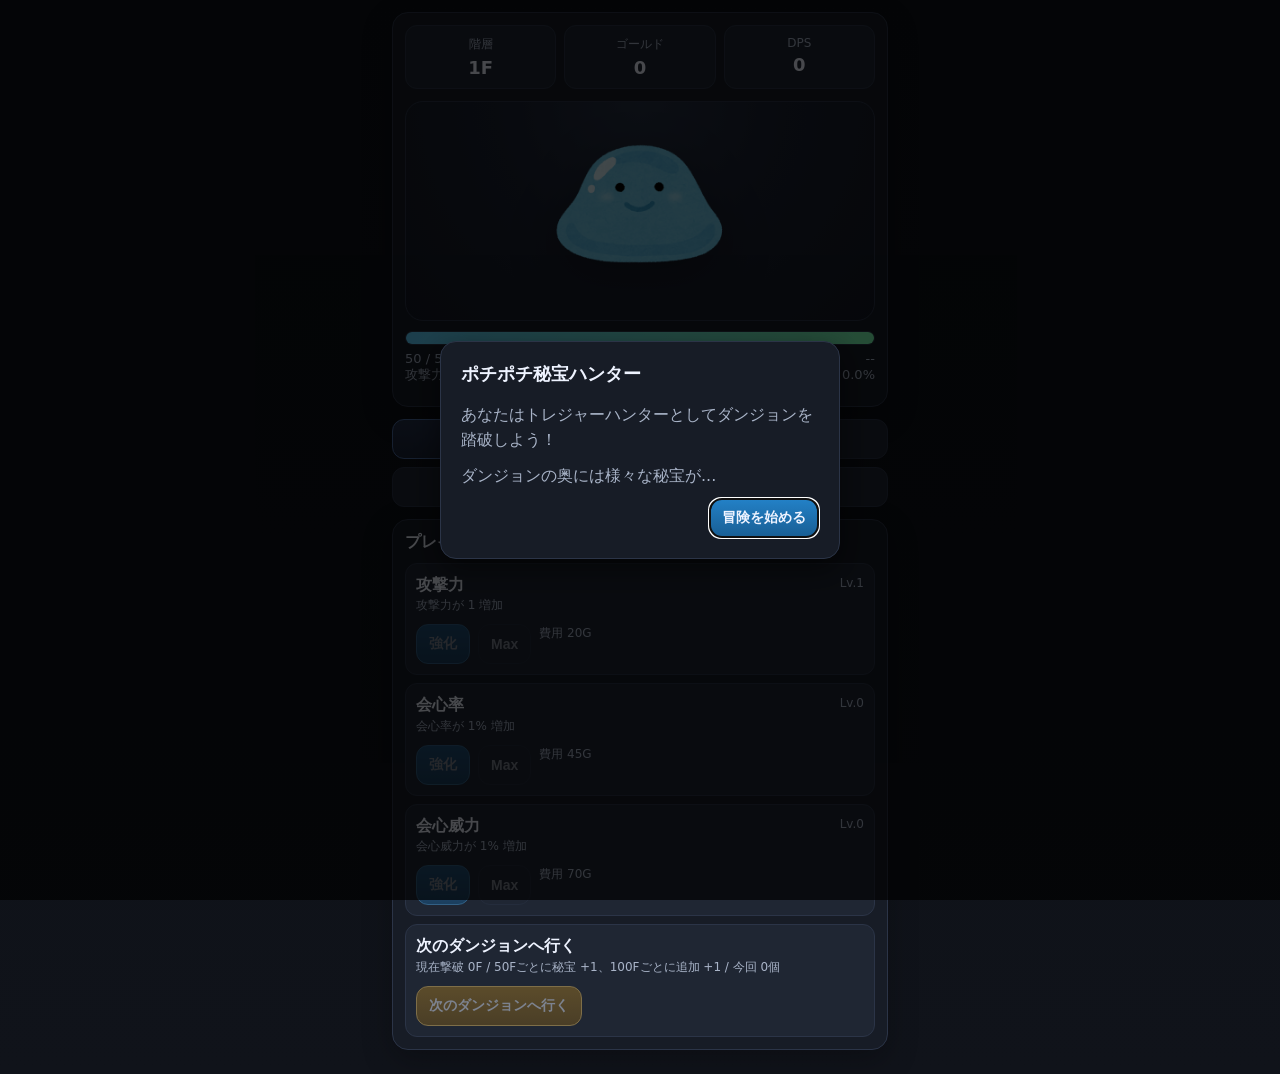
<file: public/index.html>
<!DOCTYPE html>
<html lang="ja">

<head>
  <meta charset="UTF-8" />
  <meta name="viewport"
    content="width=device-width, initial-scale=1.0, maximum-scale=1.0, user-scalable=no, viewport-fit=cover" />
  <title>ポチポチ秘宝ハンター</title>
  <link id="appStylesheet" rel="stylesheet" href="" />
  <script>
    document.write(
      `<script src="js/version.js?t=${Date.now()}"><\/script>`,
    );
  </script>
  <script>
    (function () {
      const version = window.GameVersion || "dev";
      const assetVersion = encodeURIComponent(version);
      const storageKey = "clicker_hackslash_asset_version";
      const previousVersion = localStorage.getItem(storageKey);
      const params = new URLSearchParams(window.location.search);
      const reloadMarker = params.get("_appv");

      window.GameVersion = version;

      document.getElementById("appStylesheet").href =
        `css/style.css?v=${assetVersion}`;

      if (
        previousVersion &&
        previousVersion !== assetVersion &&
        reloadMarker !== assetVersion
      ) {
        localStorage.setItem(storageKey, assetVersion);
        params.set("_appv", assetVersion);
        const query = params.toString();
        window.location.replace(
          `${window.location.pathname}${query ? `?${query}` : ""}${window.location.hash}`,
        );
        return;
      }

      localStorage.setItem(storageKey, assetVersion);
    })();
  </script>
</head>

<body>
  <div class="app">
    <section class="panel battle-panel">
      <div class="topbar">
        <div class="stat-card">
          <div class="label">階層</div>
          <div id="floorValue" class="value">1F</div>
        </div>
        <div class="stat-card">
          <div class="label">ゴールド</div>
          <div id="goldValue" class="value">0</div>
        </div>
        <div class="stat-card">
          <div class="label">DPS</div>
          <div id="dpsValue" class="value">0</div>
        </div>
      </div>

      <div id="enemyArea" class="enemy-area">
        <button id="enemyButton" class="enemy" aria-label="敵を攻撃"></button>
      </div>

      <div class="hpbar">
        <div id="hpFill" class="hpfill"></div>
      </div>
      <div class="hptext">
        <span id="hpText">0 / 0</span>
        <span id="timerText">--</span>
      </div>
      <div class="subline">
        <span id="tapInfo">攻撃力: 1</span>
        <span id="critInfo">会心率 5%</span>
      </div>
      <div class="battle-actions">
        <button id="challengeBossBtn" class="btn warn" style="display:none;">ボスに挑戦</button>
        <button id="escapeBossBtn" class="btn danger" style="display:none;">逃げる</button>
      </div>
    </section>

    <nav class="tabs">
      <button class="tab-btn active" data-tab="upgrade">強化</button>
      <button class="tab-btn" data-tab="party">仲間</button>
      <button class="tab-btn" data-tab="equip">道具</button>
      <button class="tab-btn" data-tab="record">記録</button>
    </nav>

    <section id="screen-battle" class="screen panel">
      <div class="section-title">戦闘ログ</div>
      <div id="log" class="log"></div>
    </section>

    <section id="screen-upgrade" class="screen active panel">
      <div class="section-title">プレイヤー強化</div>
      <div class="list">
        <div class="row-card">
          <div class="row-top">
            <div>
              <div class="item-name">攻撃力</div>
              <div id="tapDescriptionText" class="small">攻撃力が 1 増加</div>
            </div>
            <div id="tapLevelText" class="small">Lv.1</div>
          </div>
          <div class="actions">
            <button id="buyTapBtn" class="btn primary">強化</button>
            <button id="maxTapBtn" class="btn">Max</button>
            <div id="buyTapCost" class="small"></div>
          </div>
        </div>

        <div class="row-card">
          <div class="row-top">
            <div>
              <div class="item-name">会心率</div>
              <div id="critDescriptionText" class="small">会心率が 1% 増加</div>
            </div>
            <div id="critLevelText" class="small">Lv.0</div>
          </div>
          <div class="actions">
            <button id="buyCritBtn" class="btn primary">強化</button>
            <button id="maxCritBtn" class="btn">Max</button>
            <div id="buyCritCost" class="small"></div>
          </div>
        </div>

        <div class="row-card">
          <div class="row-top">
            <div>
              <div class="item-name">会心威力</div>
              <div id="critDmgDescriptionText" class="small">会心威力が 1% 増加</div>
            </div>
            <div id="critDmgLevelText" class="small">Lv.0</div>
          </div>
          <div class="actions">
            <button id="buyCritDmgBtn" class="btn primary">強化</button>
            <button id="maxCritDmgBtn" class="btn">Max</button>
            <div id="buyCritDmgCost" class="small"></div>
          </div>
        </div>

        <div class="row-card">
          <div class="row-top">
            <div>
              <div class="item-name">次のダンジョンへ行く</div>
              <div id="rebirthDescriptionText" class="small">50Fごとに秘宝+1、100Fごとに追加+1</div>
            </div>
          </div>
          <div class="actions">
            <button id="rebirthBtn" class="btn warn" data-rebirth="1" disabled>次のダンジョンへ行く</button>
          </div>
        </div>
      </div>
    </section>

    <section id="screen-party" class="screen panel">
      <div class="panel-inner-gap">
        <div class="section-title">仲間一覧</div>
        <div class="small">仲間を雇うと自動で敵を攻撃します。ここでパーティーレベルを強化できます。</div>
        <div id="allyList" class="list mt8"></div>
      </div>
    </section>

    <section id="screen-equip" class="screen panel">
      <div class="item-subtabs">
        <button class="item-tab-btn active" data-item-tab="equip">装備</button>
        <button class="item-tab-btn" data-item-tab="treasure">秘宝</button>
      </div>

      <div id="item-tab-equip" class="item-pane active">
        <div id="itemSettingsSection" class="panel-inner-gap"></div>
        <div class="panel-inner-gap">
          <div class="section-title">装備中</div>
          <div class="equip-slots">
            <div id="gogglesSlot" class="row-card"></div>
            <div id="compassSlot" class="row-card"></div>
          </div>
        </div>
        <div class="panel-inner-gap">
          <div class="section-title">所持装備</div>
          <div id="inventoryList" class="list"></div>
        </div>
      </div>

      <div id="item-tab-treasure" class="item-pane">
        <div class="section-title">秘宝</div>
        <div class="row-card small">まだ秘宝を持っていません。</div>
      </div>
    </section>

    <section id="screen-record" class="screen panel">
      <div class="item-subtabs">
        <button class="item-tab-btn record-tab-btn active" data-record-tab="record">記録</button>
        <button class="item-tab-btn record-tab-btn" data-record-tab="settings">設定</button>
      </div>

      <div id="record-tab-record" class="item-pane active">
        <div class="section-title section-title-inline"><span>記録</span><span id="recordVersionText"
            class="section-title-meta"></span></div>
        <div id="statusList" class="list"></div>
      </div>

      <div id="record-tab-settings" class="item-pane">
        <div class="section-title">設定</div>
        <div id="recordSettingsList" class="list"></div>
      </div>
    </section>
  </div>

  <script>
    (function () {
      const assetVersion = encodeURIComponent(
        window.GameVersion || "dev",
      );
      const params = new URLSearchParams(window.location.search);
      if (params.get("_appv") === assetVersion) {
        params.delete("_appv");
        const query = params.toString();
        window.history.replaceState(
          null,
          "",
          `${window.location.pathname}${query ? `?${query}` : ""}${window.location.hash}`,
        );
      }

      const scripts = [
        "js/config.js",
        "js/state.js",
        "js/items.js",
        "js/enemies.js",
        "js/allies.js",
        "js/battle.js",
        "js/ui.js",
        "js/rebirth.js",
        "js/save-reset.js",
        "js/main.js",
      ];

      function loadScript(index) {
        if (index >= scripts.length) return;
        const script = document.createElement("script");
        script.src = `${scripts[index]}?v=${assetVersion}`;
        script.async = false;
        script.onload = () => loadScript(index + 1);
        document.body.appendChild(script);
      }

      loadScript(0);
    })();
  </script>
</body>

</html>
</file>
